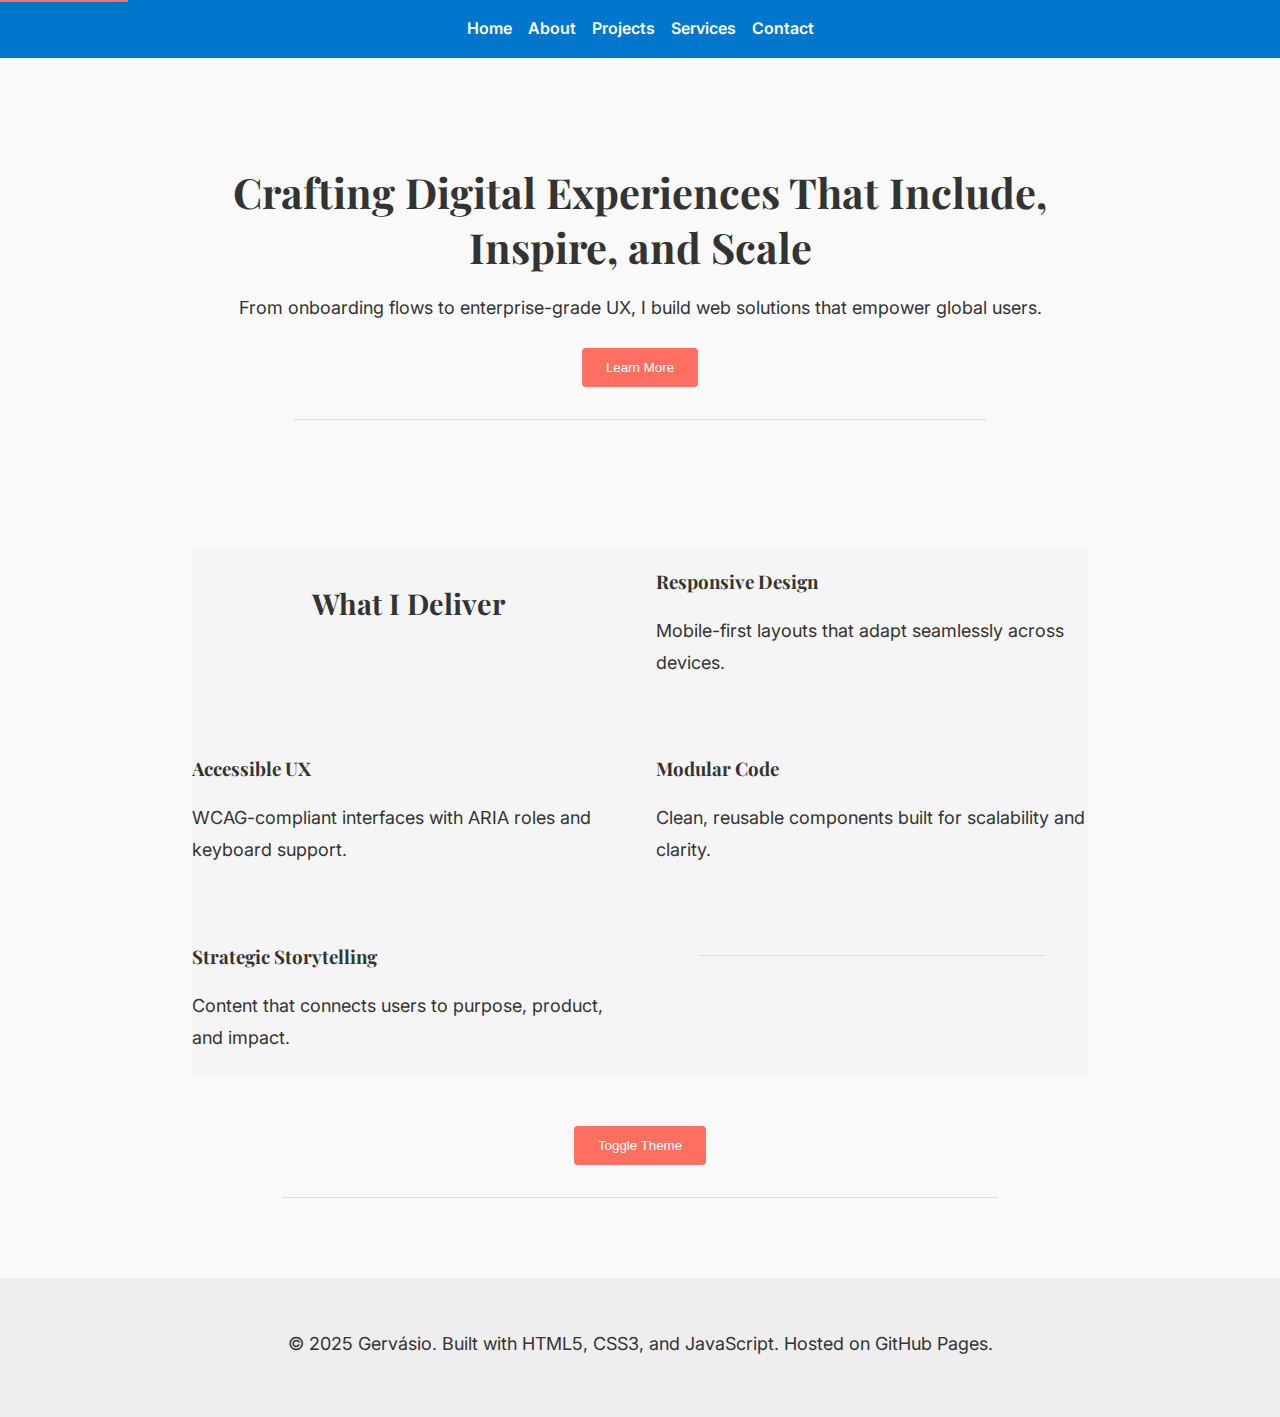
<file: index.html>
<!DOCTYPE html>
<html lang="en">
<head>
  <meta charset="UTF-8" />
  <meta name="viewport" content="width=device-width, initial-scale=1.0" />
  <meta name="description" content="Gervásio’s portfolio: UX, onboarding, and web development for inclusive digital experiences." />
  <meta name="author" content="Gervásio" />
  <link rel="canonical" href="https://dejezuz.github.io/Portfolio-Website/index.html" />
  <link rel="stylesheet" href="css/styles.css" />
  <title>Home | Gervásio Portfolio</title>
</head>
<body>
  <a href="#main-content" class="skip-link">Skip to content</a>

  <header role="banner">
    <nav aria-label="Main navigation">
      <ul class="nav">
        <li><a href="index.html" aria-current="page">Home</a></li>
        <li><a href="about.html">About</a></li>
        <li><a href="projects.html">Projects</a></li>
        <li><a href="services.html">Services</a></li>
        <li><a href="contact.html">Contact</a></li>
      </ul>
    </nav>
  </header>

  <main id="main-content" role="main">
    <section class="hero fade-in text-center" aria-labelledby="hero-heading">
      <h1 id="hero-heading">Crafting Digital Experiences That Include, Inspire, and Scale</h1>
      <p>From onboarding flows to enterprise-grade UX, I build web solutions that empower global users.</p>
      <button id="toggleIntro" class="btn" aria-expanded="false" aria-controls="introText">Learn More</button>
      <div id="introText" class="hidden" aria-live="polite">
        <p>This portfolio showcases my work in semantic development, onboarding strategy, and inclusive design systems.</p>
      </div>
    </section>

    <section class="grid-2 fade-in" aria-labelledby="features-heading">
      <h2 id="features-heading" class="text-center mt-2">What I Deliver</h2>
      <div>
        <h3>Responsive Design</h3>
        <p>Mobile-first layouts that adapt seamlessly across devices.</p>
      </div>
      <div>
        <h3>Accessible UX</h3>
        <p>WCAG-compliant interfaces with ARIA roles and keyboard support.</p>
      </div>
      <div>
        <h3>Modular Code</h3>
        <p>Clean, reusable components built for scalability and clarity.</p>
      </div>
      <div>
        <h3>Strategic Storytelling</h3>
        <p>Content that connects users to purpose, product, and impact.</p>
      </div>
    </section>

    <section class="text-center mt-2">
      <button id="themeToggle" class="btn">Toggle Theme</button>
    </section>
  </main>

  <footer role="contentinfo">
    <p>&copy; 2025 Gervásio. Built with HTML5, CSS3, and JavaScript. Hosted on GitHub Pages.</p>
  </footer>

  <script src="js/main.js" defer></script>
</body>
</html>
</file>
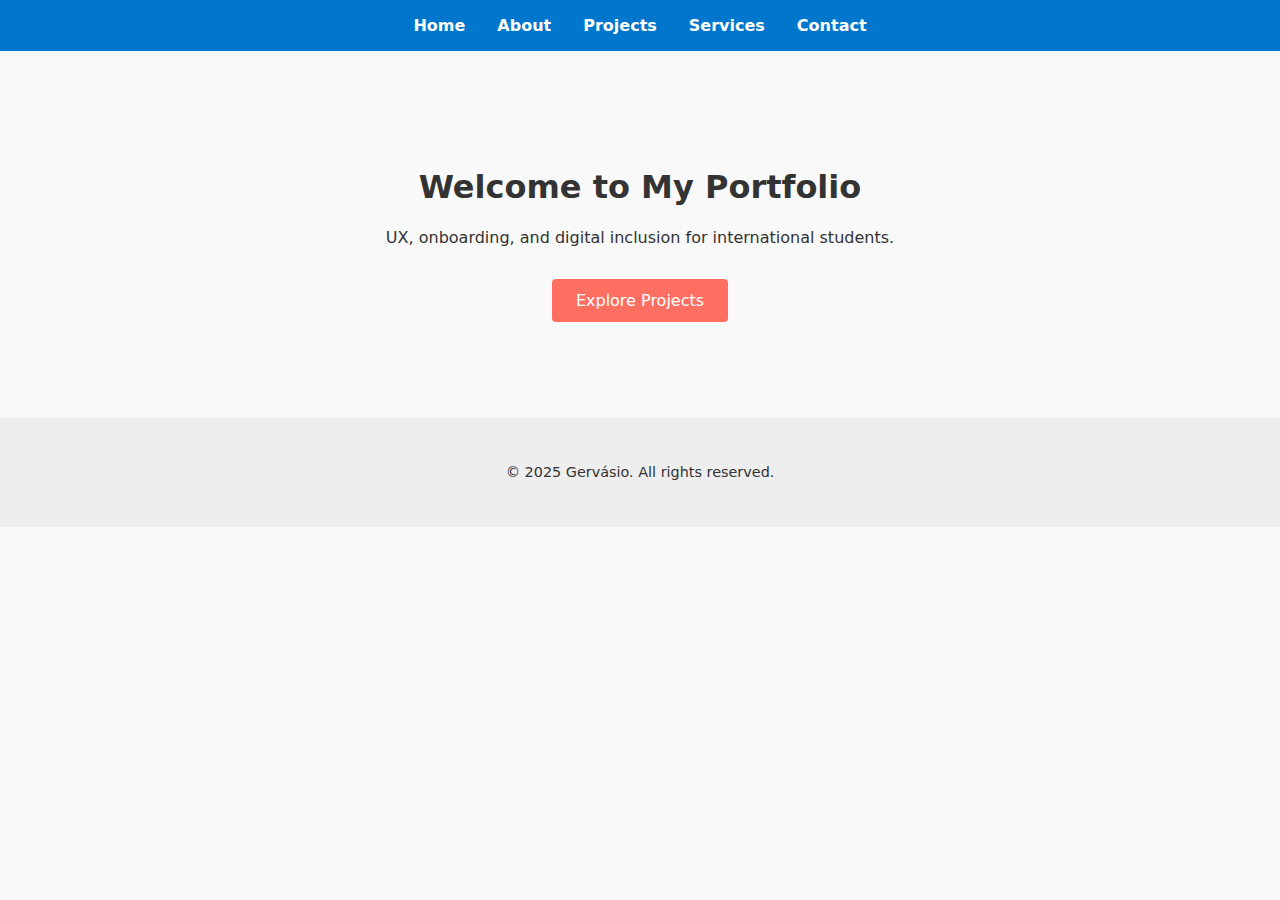
<file: Portifolio-website/index.html>
<!DOCTYPE html>
<html lang="en">
<head>
  <meta charset="UTF-8" />
  <meta name="viewport" content="width=device-width, initial-scale=1.0" />
  <title>Gervásio | Portfolio</title>
  <link rel="stylesheet" href="css/styles.css" />
</head>
<body>
  <header>
    <nav>
      <ul>
        <li><a href="index.html">Home</a></li>
        <li><a href="about.html">About</a></li>
        <li><a href="projects.html">Projects</a></li>
        <li><a href="services.html">Services</a></li>
        <li><a href="contact.html">Contact</a></li>
      </ul>
    </nav>
  </header>

  <main>
    <section class="hero">
      <h1>Welcome to My Portfolio</h1>
      <p>UX, onboarding, and digital inclusion for international students.</p>
      <a href="projects.html" class="btn">Explore Projects</a>
    </section>
  </main>

  <footer>
    <p>&copy; 2025 Gervásio. All rights reserved.</p>
  </footer>

  <script src="js/script.js" defer></script>
</body>
</html>
</file>
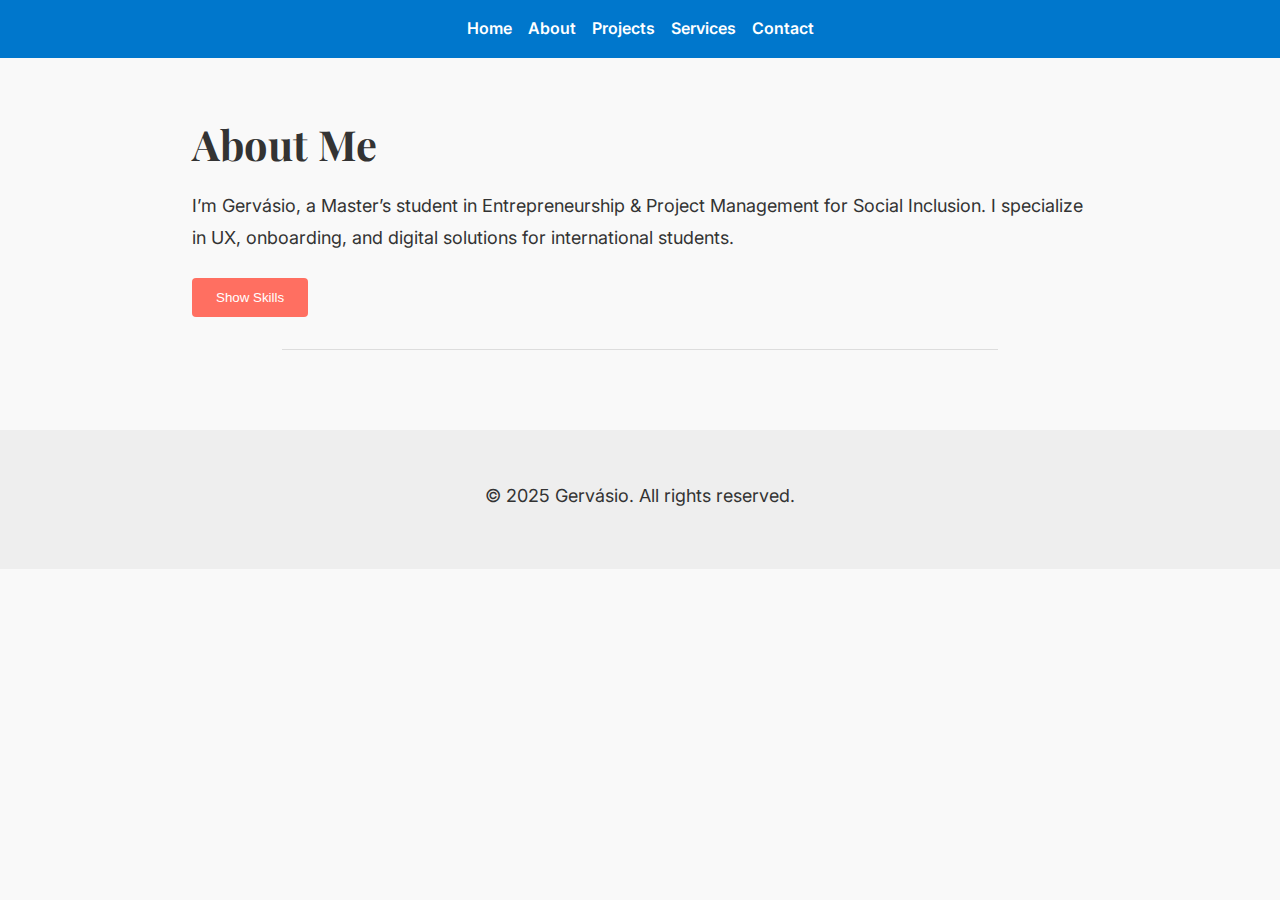
<file: about.html>
<!DOCTYPE html>
<html lang="en">
<head>
  <meta charset="UTF-8" />
  <meta name="viewport" content="width=device-width, initial-scale=1.0" />
  <meta name="description" content="Learn more about Gervásio—UX consultant and web developer focused on digital inclusion." />
  <meta name="author" content="Gervásio" />
  <link rel="canonical" href="https://dejezuz.github.io/Portfolio-Website/about.html" />
  <link rel="stylesheet" href="css/styles.css" />
  <title>About | Gervásio Portfolio</title>
</head>
<body>
  <header>
    <nav aria-label="Main navigation">
      <ul class="nav">
        <li><a href="index.html">Home</a></li>
        <li><a href="about.html" aria-current="page">About</a></li>
        <li><a href="projects.html">Projects</a></li>
        <li><a href="services.html">Services</a></li>
        <li><a href="contact.html">Contact</a></li>
      </ul>
    </nav>
  </header>

  <main>
    <section>
      <h1>About Me</h1>
      <p>I’m Gervásio, a Master’s student in Entrepreneurship & Project Management for Social Inclusion. I specialize in UX, onboarding, and digital solutions for international students.</p>
      <button id="showSkills" class="btn" aria-expanded="false" aria-controls="skillsList">Show Skills</button>
      <ul id="skillsList" class="hidden" aria-live="polite">
        <li>Semantic HTML5</li>
        <li>CSS3 transitions & layout</li>
        <li>Modular JavaScript</li>
        <li>GitHub deployment</li>
      </ul>
    </section>
  </main>

  <footer>
    <p>&copy; 2025 Gervásio. All rights reserved.</p>
  </footer>

  <script src="js/main.js" defer></script>
</body>
</html>
</file>
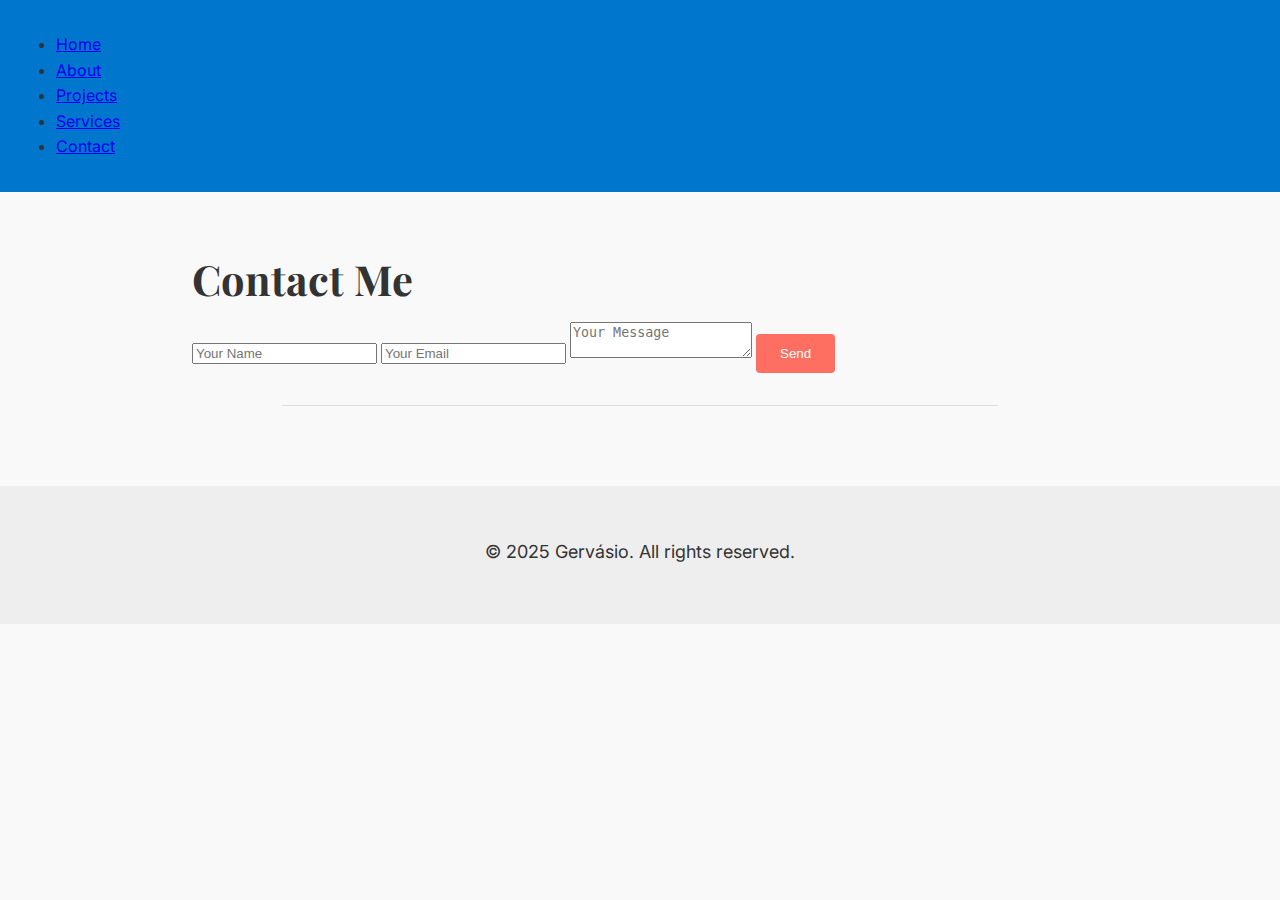
<file: contact.html>
<!DOCTYPE html>
<html lang="en">
<head>
  <meta charset="UTF-8" />
  <meta name="viewport" content="width=device-width, initial-scale=1.0" />
  <title>Contact</title>
  <link rel="stylesheet" href="css/styles.css" />
</head>
<body>
  <header>
    <nav>
      <ul>
        <li><a href="index.html">Home</a></li>
        <li><a href="about.html">About</a></li>
        <li><a href="projects.html">Projects</a></li>
        <li><a href="services.html">Services</a></li>
        <li><a href="contact.html">Contact</a></li>
      </ul>
    </nav>
  </header>

  <main>
    <section>
      <h1>Contact Me</h1>
      <form id="contactForm">
        <input type="text" placeholder="Your Name" required />
        <input type="email" placeholder="Your Email" required />
        <textarea placeholder="Your Message" required></textarea>
        <button type="submit" class="btn">Send</button>
      </form>
    </section>
  </main>

  <footer>
    <p>&copy; 2025 Gervásio. All rights reserved.</p>
  </footer>

  <script src="js/script.js" defer></script>
</body>
</html>
</file>
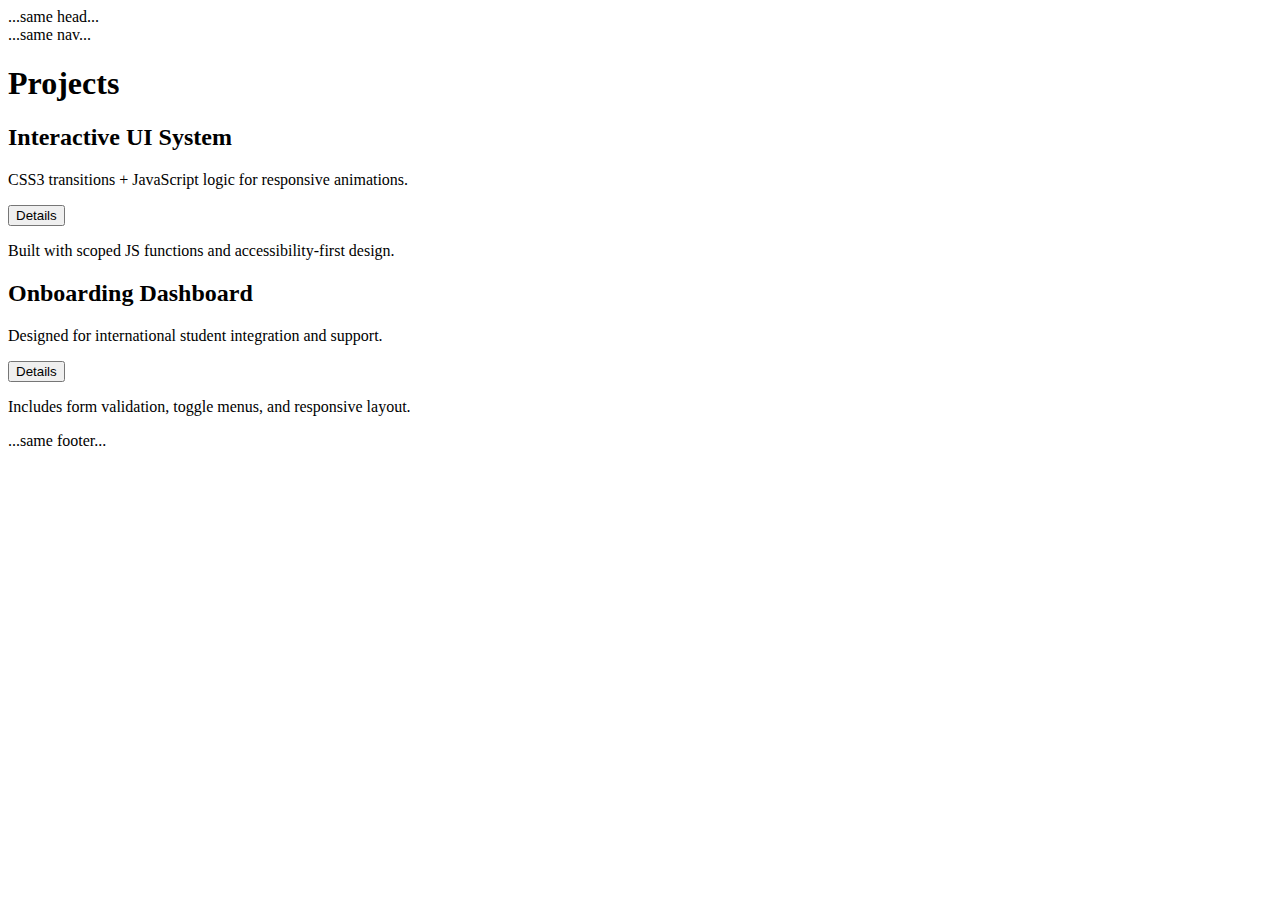
<file: projects.html>
<!DOCTYPE html>
<html lang="en">
<head>...same head...</head>
<body>
  <header>...same nav...</header>

  <main>
    <section>
      <h1>Projects</h1>
      <div class="project">
        <h2>Interactive UI System</h2>
        <p>CSS3 transitions + JavaScript logic for responsive animations.</p>
        <button class="btn reveal">Details</button>
        <p class="hidden">Built with scoped JS functions and accessibility-first design.</p>
      </div>
      <div class="project">
        <h2>Onboarding Dashboard</h2>
        <p>Designed for international student integration and support.</p>
        <button class="btn reveal">Details</button>
        <p class="hidden">Includes form validation, toggle menus, and responsive layout.</p>
      </div>
    </section>
  </main>

  <footer>...same footer...</footer>
  <script src="js/main.js" defer></script>
</body>
</html>
</file>
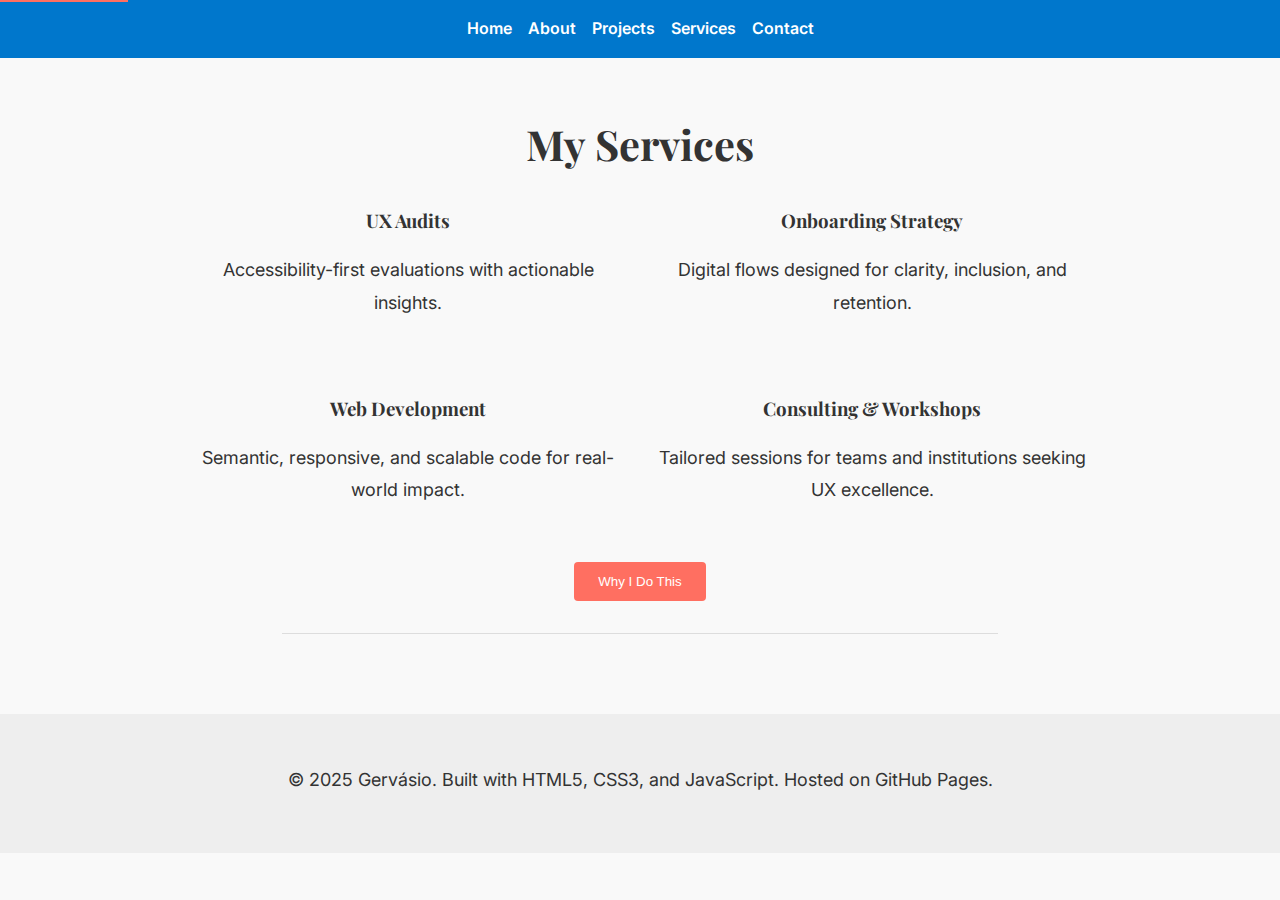
<file: services.html>
<!DOCTYPE html>
<html lang="en">
<head>
  <meta charset="UTF-8" />
  <meta name="viewport" content="width=device-width, initial-scale=1.0" />
  <meta name="description" content="Discover Gervásio’s consulting services in UX, onboarding, and accessibility." />
  <meta name="author" content="Gervásio" />
  <link rel="canonical" href="https://dejezuz.github.io/Portfolio-Website/services.html" />
  <link rel="stylesheet" href="css/styles.css" />
  <title>Services | Gervásio Portfolio</title>
</head>
<body>
  <a href="#main-content" class="skip-link">Skip to content</a>

  <header role="banner">
    <nav aria-label="Main navigation">
      <ul class="nav">
        <li><a href="index.html">Home</a></li>
        <li><a href="about.html">About</a></li>
        <li><a href="projects.html">Projects</a></li>
        <li><a href="services.html" aria-current="page">Services</a></li>
        <li><a href="contact.html">Contact</a></li>
      </ul>
    </nav>
  </header>

  <main id="main-content" role="main">
    <section class="fade-in text-center" aria-labelledby="services-heading">
      <h1 id="services-heading">My Services</h1>
      <div class="grid-2">
        <div>
          <h3>UX Audits</h3>
          <p>Accessibility-first evaluations with actionable insights.</p>
        </div>
        <div>
          <h3>Onboarding Strategy</h3>
          <p>Digital flows designed for clarity, inclusion, and retention.</p>
        </div>
        <div>
          <h3>Web Development</h3>
          <p>Semantic, responsive, and scalable code for real-world impact.</p>
        </div>
        <div>
          <h3>Consulting & Workshops</h3>
          <p>Tailored sessions for teams and institutions seeking UX excellence.</p>
        </div>
      </div>
      <button id="toggleQuote" class="btn mt-2" aria-expanded="false" aria-controls="quote">Why I Do This</button>
      <blockquote id="quote" class="hidden" aria-live="polite">
        “Design is inclusion. Code is clarity.”
      </blockquote>
    </section>
  </main>

    <footer role="contentinfo">
    <p>&copy; 2025 Gervásio. Built with HTML5, CSS3, and JavaScript. Hosted on GitHub Pages.</p>
  </footer>

  <script src="js/main.js" defer></script>
</body>
</html>
</file>
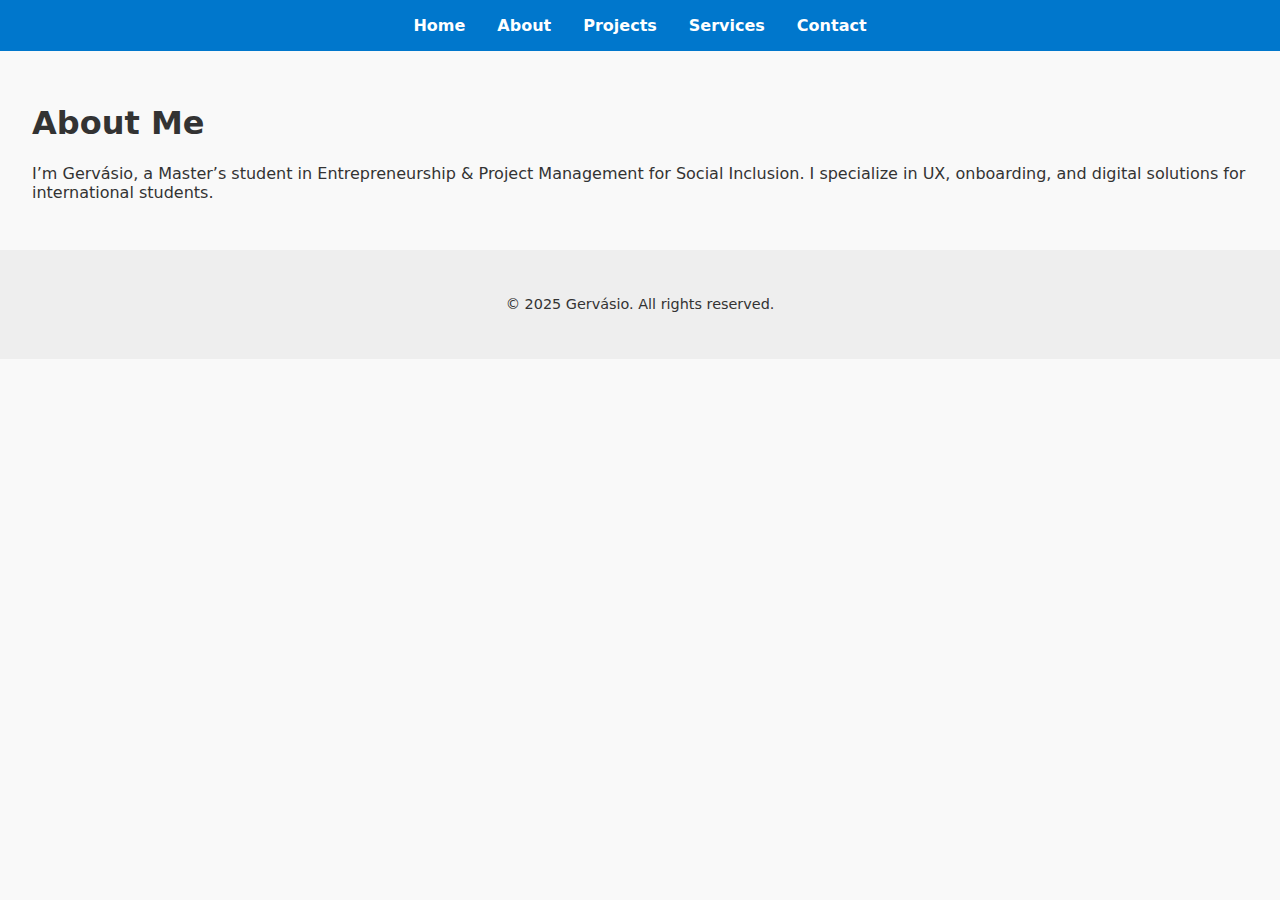
<file: Portifolio-website/about.html>
<!DOCTYPE html>
<html lang="en">
<head>
  <meta charset="UTF-8" />
  <meta name="viewport" content="width=device-width, initial-scale=1.0" />
  <title>About Me</title>
  <link rel="stylesheet" href="css/styles.css" />
</head>
<body>
  <header>
    <nav>
      <ul>
        <li><a href="index.html">Home</a></li>
        <li><a href="about.html">About</a></li>
        <li><a href="projects.html">Projects</a></li>
        <li><a href="services.html">Services</a></li>
        <li><a href="contact.html">Contact</a></li>
      </ul>
    </nav>
  </header>

  <main>
    <section>
      <h1>About Me</h1>
      <p>I’m Gervásio, a Master’s student in Entrepreneurship & Project Management for Social Inclusion. I specialize in UX, onboarding, and digital solutions for international students.</p>
    </section>
  </main>

  <footer>
    <p>&copy; 2025 Gervásio. All rights reserved.</p>
  </footer>
</body>
</html>
</file>
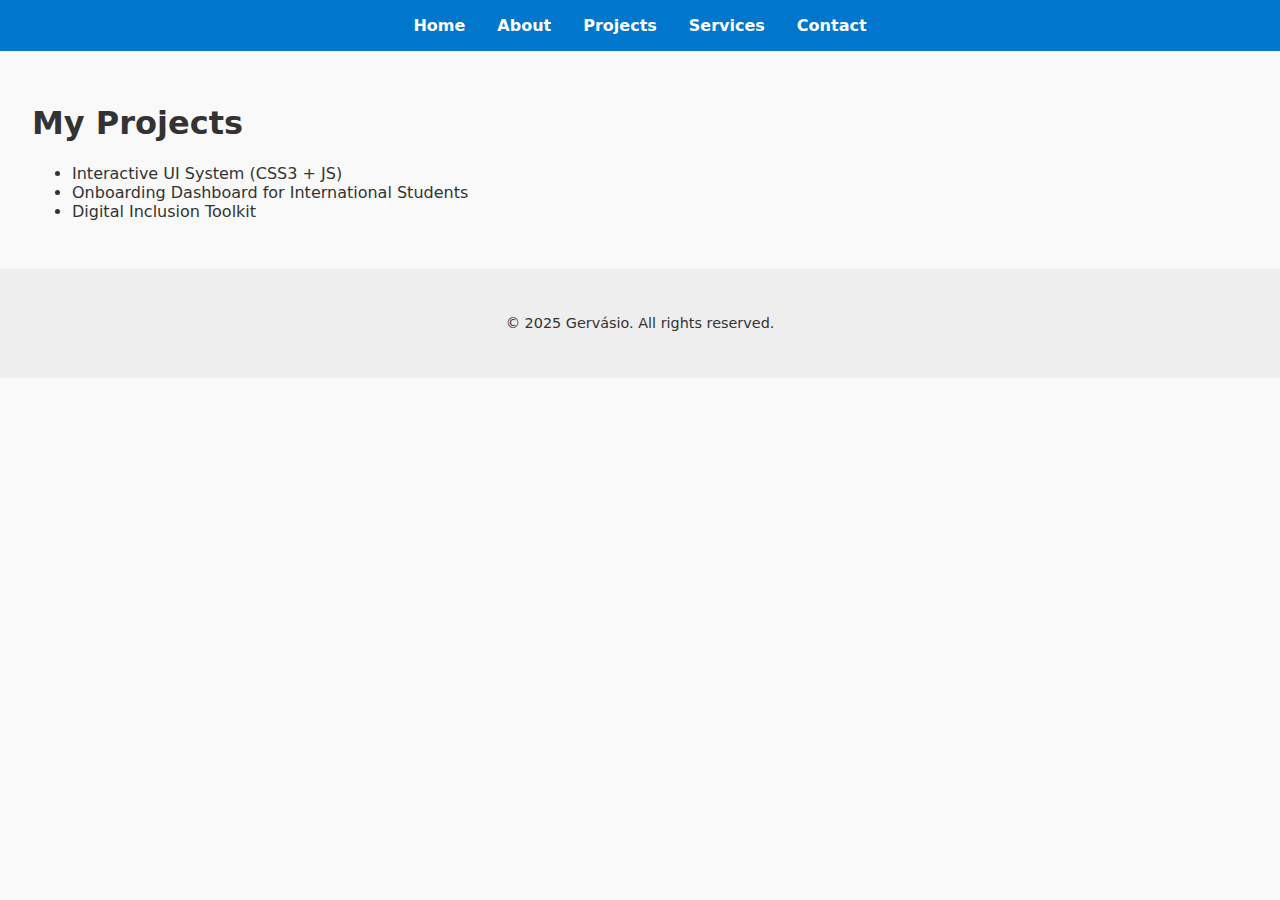
<file: Portifolio-website/projects.html>
<!DOCTYPE html>
<html lang="en">
<head>
  <meta charset="UTF-8" />
  <meta name="viewport" content="width=device-width, initial-scale=1.0" />
  <title>Projects</title>
  <link rel="stylesheet" href="css/styles.css" />
</head>
<body>
  <header>
    <nav>
      <ul>
        <li><a href="index.html">Home</a></li>
        <li><a href="about.html">About</a></li>
        <li><a href="projects.html">Projects</a></li>
        <li><a href="services.html">Services</a></li>
        <li><a href="contact.html">Contact</a></li>
      </ul>
    </nav>
  </header>

  <main>
    <section>
      <h1>My Projects</h1>
      <ul>
        <li>Interactive UI System (CSS3 + JS)</li>
        <li>Onboarding Dashboard for International Students</li>
        <li>Digital Inclusion Toolkit</li>
      </ul>
    </section>
  </main>

  <footer>
    <p>&copy; 2025 Gervásio. All rights reserved.</p>
  </footer>
</body>
</html>
</file>
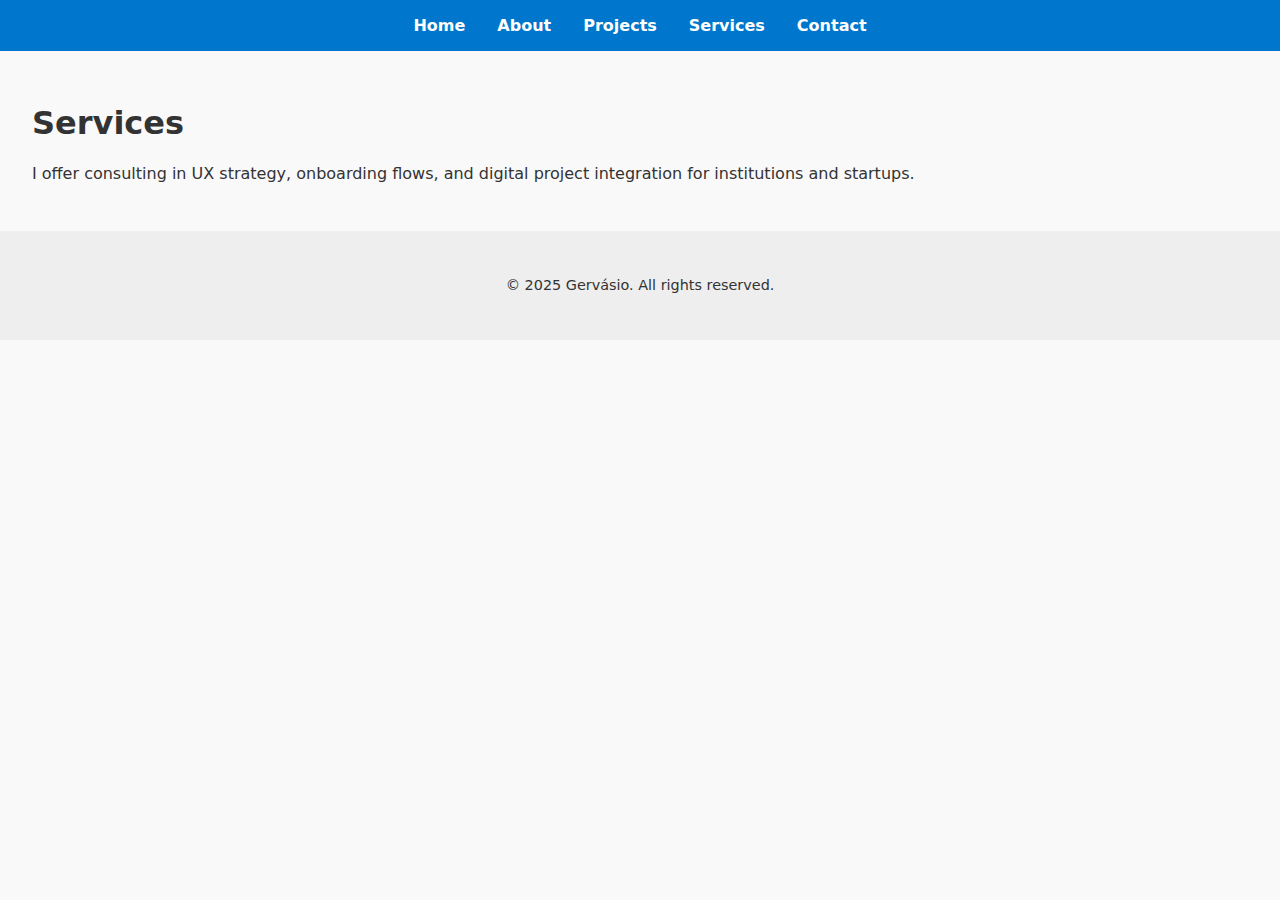
<file: Portifolio-website/services.html>
<!DOCTYPE html>
<html lang="en">
<head>
  <meta charset="UTF-8" />
  <meta name="viewport" content="width=device-width, initial-scale=1.0" />
  <title>Services</title>
  <link rel="stylesheet" href="css/styles.css" />
</head>
<body>
  <header>
    <nav>
      <ul>
        <li><a href="index.html">Home</a></li>
        <li><a href="about.html">About</a></li>
        <li><a href="projects.html">Projects</a></li>
        <li><a href="services.html">Services</a></li>
        <li><a href="contact.html">Contact</a></li>
      </ul>
    </nav>
  </header>

  <main>
    <section>
      <h1>Services</h1>
      <p>I offer consulting in UX strategy, onboarding flows, and digital project integration for institutions and startups.</p>
    </section>
  </main>

  <footer>
    <p>&copy; 2025 Gervásio. All rights reserved.</p>
  </footer>
</body>
</html>
</file>
<file: css/styles.css>
/* Font pairing */
@import url('https://fonts.googleapis.com/css2?family=Inter:wght@400;600&family=Playfair+Display:wght@700&display=swap');

:root {
  --bg: #f9f9f9;
  --text: #333;
  --primary: #0077cc;
  --accent: #ff6f61;
  --transition: 0.3s ease;
}

[data-theme="dark"] {
  --bg: #121212;
  --text: #eee;
}

* {
  box-sizing: border-box;
}

body {
  margin: 0;
  font-family: 'Inter', sans-serif;
  background-color: var(--bg);
  color: var(--text);
  line-height: 1.6;
  transition: background-color var(--transition), color var(--transition);
}

h1, h2, h3 {
  font-family: 'Playfair Display', serif;
  margin-bottom: 1rem;
}

h1 {
  font-size: 2.6rem;
  line-height: 1.3;
}
h2 {
  font-size: 1.8rem;
  margin-top: 2rem;
}
p {
  font-size: 1.125rem;
  line-height: 1.8;
  margin-bottom: 1.5rem;
}

header {
  background-color: var(--primary);
  padding: 1rem;
}

.nav {
  display: flex;
  flex-wrap: wrap;
  justify-content: center;
  gap: 1rem;
  list-style: none;
  margin: 0;
  padding: 0;
}

.nav a {
  color: #fff;
  text-decoration: none;
  font-weight: 600;
  transition: color var(--transition);
}

.nav a:hover,
.nav a:focus-visible {
  color: var(--accent);
  outline: none;
}

main {
  padding: 2rem;
  max-width: 960px;
  margin: auto;
}

section {
  margin-bottom: 3rem;
}
section:nth-of-type(even) {
  background-color: #f5f5f5;
}
section::after {
  content: "";
  display: block;
  height: 1px;
  background: #ddd;
  margin: 2rem auto;
  width: 80%;
}

.hero {
  text-align: center;
  padding: 3rem 1rem;
}

.grid-2 {
  display: grid;
  grid-template-columns: repeat(auto-fit, minmax(280px, 1fr));
  gap: 2rem;
}

.btn {
  background-color: var(--accent);
  color: #fff;
  border: none;
  padding: 0.75rem 1.5rem;
  border-radius: 4px;
  cursor: pointer;
  transition: transform 0.2s ease, box-shadow 0.2s ease, background var(--transition);
}

.btn:hover,
.btn:focus-visible {
  background-color: #e85c50;
  transform: scale(1.03);
  box-shadow: 0 4px 12px rgba(0,0,0,0.1);
  outline: 2px solid #e85c50;
  outline-offset: 2px;
}

.hidden {
  display: none;
}

footer {
  text-align: center;
  padding: 2rem;
  background-color: #eee;
  font-size: 0.875rem;
}

.skip-link {
  position: absolute;
  top: -40px;
  left: 0;
  background: var(--accent);
  color: white;
  padding: 0.5rem;
  z-index: 100;
}
.skip-link:focus {
  top: 0;
}

/* Utility classes */
.text-center { text-align: center; }
.mt-2 { margin-top: 2rem; }

/* Fade-in animation */
@keyframes fadeInUp {
  from { opacity: 0; transform: translateY(20px); }
  to { opacity: 1; transform: translateY(0); }
}
.fade-in {
  animation: fadeInUp 0.6s ease-out;
}

/* Motion reduction */
@media (prefers-reduced-motion: reduce) {
  * {
    animation: none !important;
    transition: none !important;
  }
}

/* Responsive tweaks */
@media (max-width: 480px) {
  section {
    padding: 1.5rem 1rem;
  }
  h1 {
    font-size: 2rem;
  }
  h2 {
    font-size: 1.5rem;
  }
  p {
    font-size: 1rem;
  }
  .grid-2 {
    grid-template-columns: 1fr;
  }
}
</file>
<file: Portifolio-website/css/styles.css>
:root {
  --primary: #0077cc;
  --accent: #ff6f61;
  --bg: #f9f9f9;
  --text: #333;
  --transition: 0.3s ease;
}

body {
  margin: 0;
  font-family: system-ui, sans-serif;
  background: var(--bg);
  color: var(--text);
}

header {
  background: var(--primary);
  padding: 1rem;
}

nav ul {
  list-style: none;
  display: flex;
  justify-content: center;
  gap: 2rem;
  padding: 0;
  margin: 0;
}

nav a {
  color: white;
  text-decoration: none;
  font-weight: bold;
  transition: color var(--transition);
}

nav a:hover {
  color: var(--accent);
}

main {
  padding: 2rem;
}

.hero {
  text-align: center;
  padding: 4rem 2rem;
}

.btn {
  display: inline-block;
  margin-top: 1rem;
  padding: 0.75rem 1.5rem;
  background: var(--accent);
  color: white;
  border: none;
  border-radius: 4px;
  text-decoration: none;
  transition: background var(--transition);
}

.btn:hover {
  background: #e85c50;
}

footer {
  text-align: center;
  padding: 2rem;
  background: #eee;
  font-size: 0.9rem;
}
</file>
